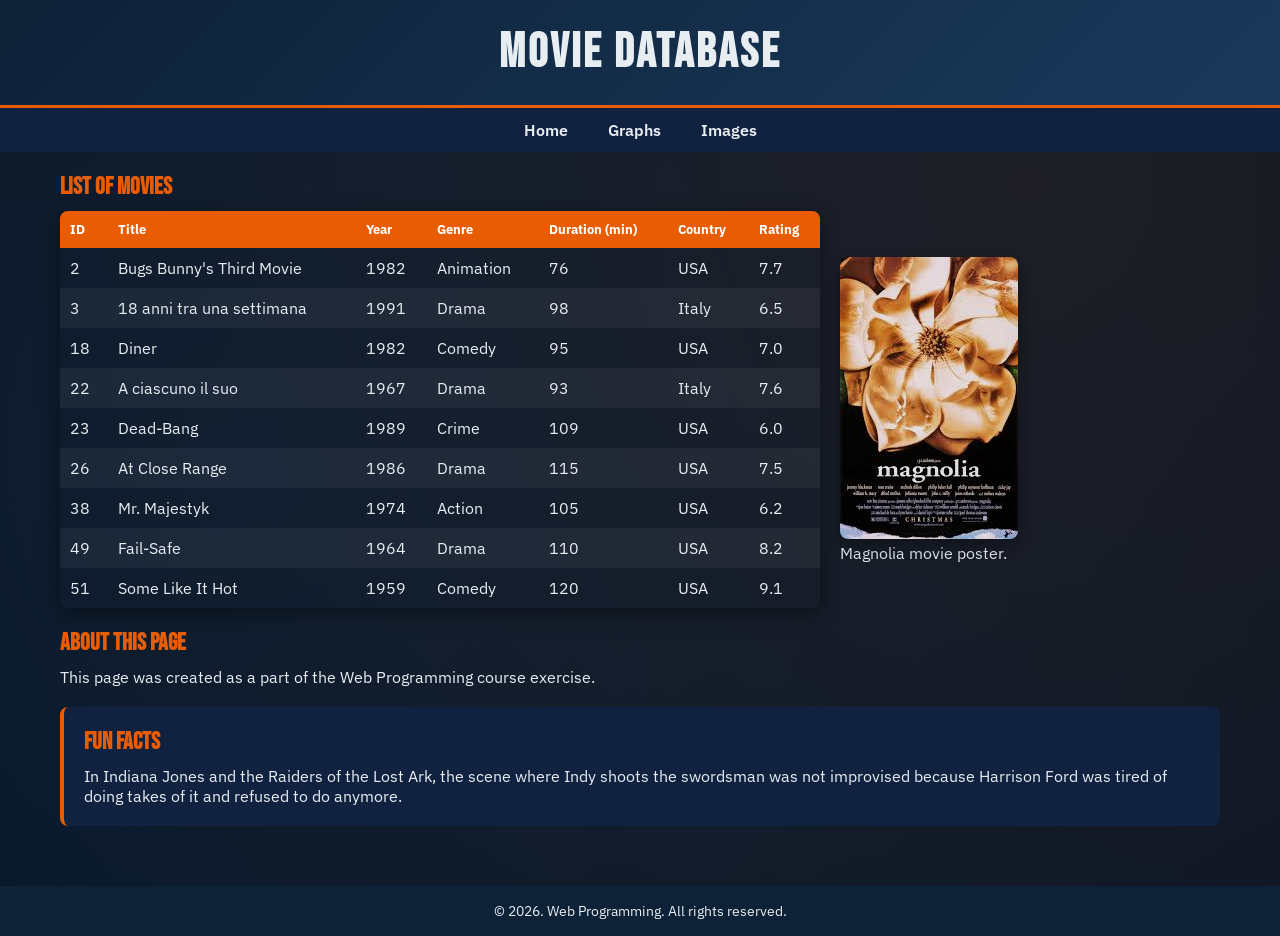
<file: index.html>
<!DOCTYPE html>
<html lang="hr">
<head>
  <meta charset="UTF-8">
  <meta name="viewport" content="width=device-width, initial-scale=1.0">
  <!-- SEO meta tag: opisuje sadržaj stranice za tražilice -->
  <meta name="description" content="Movie Database - stranica za prikazivanje filmova">
  <!-- Pristupačnost: definira jezik i charset za screen readere -->
  <meta name="theme-color" content="#1a3a5c">

  <title>Movie Database</title>

  <!-- Google Fonts - karakteristični fontovi -->
  <link rel="preconnect" href="https://fonts.googleapis.com">
  <link href="https://fonts.googleapis.com/css2?family=Bebas+Neue&family=IBM+Plex+Sans:wght@300;400;600&display=swap" rel="stylesheet">
  <!-- Vanjski CSS -->
  <link rel="stylesheet" href="styles/style.css">
</head>
<body>
<!-- ==================== HEADER ==================== -->
	<header>
		<h1 class="header-title">Movie Database</h1>
	</header>

	<!-- ==================== NAVIGATION ==================== -->
	<nav aria-label="Primary navigation">
		<ul class="nav-menu">
			<li><a href="./index.html">Home</a></li>
			<li><a href="pages/graph.html">Graphs</a></li>
			<li><a href="pages/images.html">Images</a></li>
		</ul>
	</nav>

	<!-- ==================== MAIN ==================== -->
	<main>

		<!-- Section - Movie table and Image -->
		<section class="content-section" aria-labelledby="movie-titles">
			<h2 id="movie-titles">List of Movies</h2>

			<div class="table-image-layout">

				<!-- Movie table -->
				<div class="table-wrapper">
					<table>
						<thead>
							<tr>
								<th>ID</th>
								<th>Title</th>
								<th>Year</th>
								<th>Genre</th>
								<th>Duration (min)</th>
								<th>Country</th>
								<th>Rating</th>
							</tr>
						</thead>
						<tbody>
							<tr><td>2</td><td>Bugs Bunny's Third Movie</td><td>1982</td><td>Animation</td><td>76</td><td>USA</td><td>7.7</td></tr>
							<tr><td>3</td><td>18 anni tra una settimana</td><td>1991</td><td>Drama</td><td>98</td><td>Italy</td><td>6.5</td></tr>
							<tr><td>18</td><td>Diner</td><td>1982</td><td>Comedy</td><td>95</td><td>USA</td><td>7.0</td></tr>
							<tr><td>22</td><td>A ciascuno il suo</td><td>1967</td><td>Drama</td><td>93</td><td>Italy</td><td>7.6</td></tr>
							<tr><td>23</td><td>Dead-Bang</td><td>1989</td><td>Crime</td><td>109</td><td>USA</td><td>6.0</td></tr>
							<tr><td>26</td><td>At Close Range</td><td>1986</td><td>Drama</td><td>115</td><td>USA</td><td>7.5</td></tr>
							<tr><td>38</td><td>Mr. Majestyk</td><td>1974</td><td>Action</td><td>105</td><td>USA</td><td>6.2</td></tr>
							<tr><td>49</td><td>Fail-Safe</td><td>1964</td><td>Drama</td><td>110</td><td>USA</td><td>8.2</td></tr>
							<tr><td>51</td><td>Some Like It Hot</td><td>1959</td><td>Comedy</td><td>120</td><td>USA</td><td>9.1</td></tr>
						</tbody>
					</table>
				</div>

				<!-- Responsive image: desktop vs mobile version -->
				<aside class="image-aside" aria-label="Featured movie">
					<figure>
						<picture>
							<source srcset="./images/magnolia.jpg" media="(min-width: 768px)">
							<source srcset="./images/sentimental_value.jpg" media="(max-width: 767px)">
							<img src="./images/magnolia.jpg" alt="Magnolia" role="img" aria-describedby="image-description" class="featured-image">
						</picture>

						<figcaption id="image-description">
							Magnolia movie poster.
						</figcaption>
					</figure>
				</aside>

			</div>
		</section>

		<!-- Section - webpage information -->
		<section class="content-section fade-in" aria-labelledby="about-page">
			<h2 id="about-page">About this page</h2>
			<p>
				This page was created as a part of the Web Programming course exercise.
			</p>

			<!--
			<a href="#movie-titles" class="cta-button" role="button">
				Go to Movie Gallery
			</a>
			-->
		</section>

		<!-- Article -->
		<article class="content-section slide-in" aria-labelledby="about-page">
			<h2 id="about-page">Fun Facts</h2>
			<p>
				In Indiana Jones and the Raiders of the Lost Ark, the scene where Indy shoots the swordsman was not improvised because Harrison Ford was tired of doing takes of it and refused to do anymore.
			</p>
		</article>

	</main>

	<!-- ==================== FOOTER ==================== -->
	<footer>
		<p>&copy; 2026. Web Programming. All rights reserved.</p>
	</footer>	
</body>
</html>
</file>
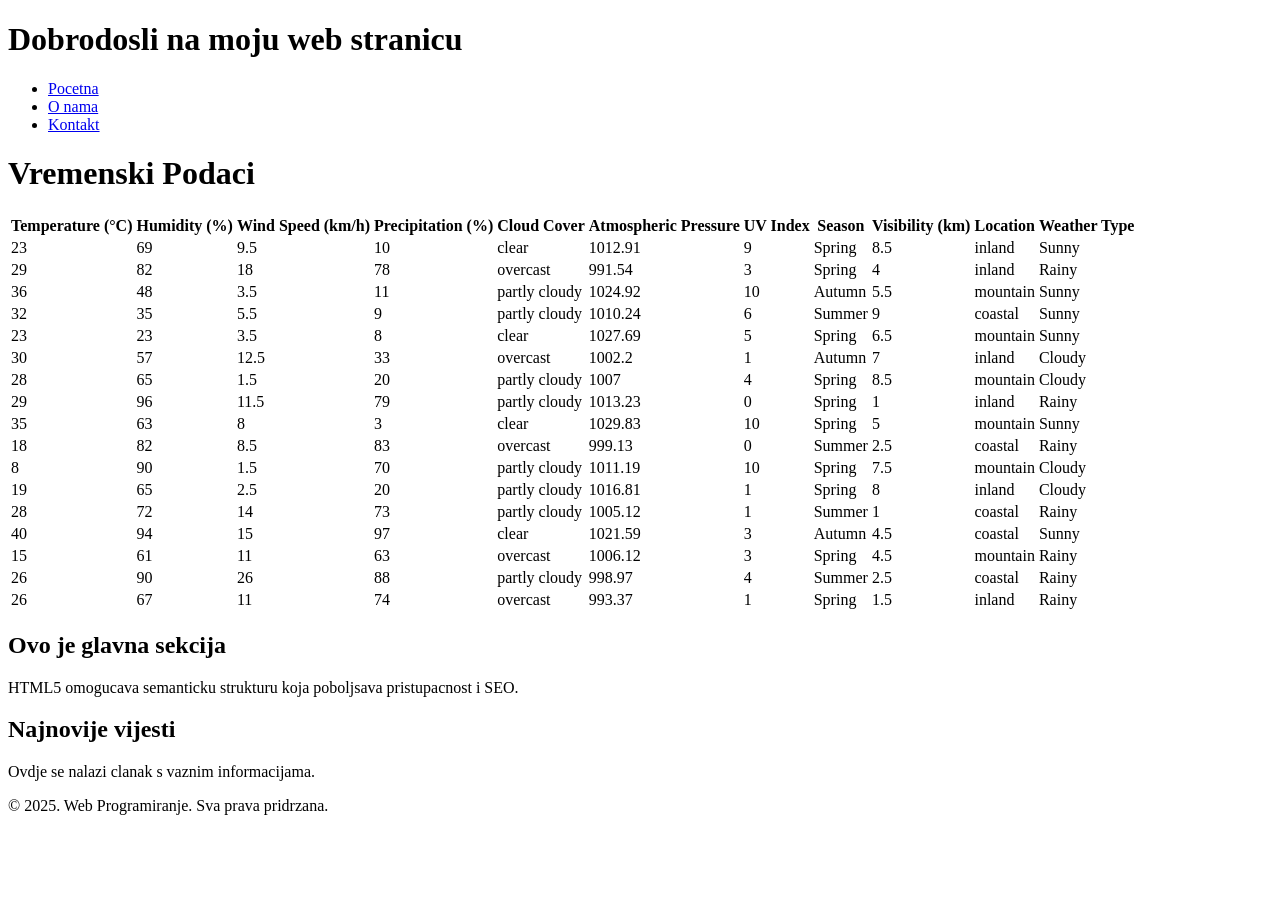
<file: index_predlozak.html>
<!DOCTYPE html>
	<html lang="hr">
	<head>
		<meta charset="UTF-8">
		<meta name="viewport" content="width=device-width, initial-scale=1.0">
		<!--dodati meta tag bitan za stranicu-->
		<!--dodati link za css dokumente -->
		<title>Primjer HTML5 stranice</title> <!--promijeniti odgovarajući tekst na stranici
		ovo je samo predložak-->
	</head>
	<body>
		<header>
		<h1>Dobrodosli na moju web stranicu</h1>
		</header>
		<!-- <header>
       <nav aria-labelledby="primarna-navigacija">
        <h2 id="primarna-navigacija">Primarna navigacija</h2>
        
        </nav>
        </header>
    -->
		<nav> <!-- dodati obilježja za ARIA-->
			<ul> <!-- dodati da je navigacija lijevo poravnata i da je skrivena
								
				LV1: bez upotrebe javascripta -->
				<li><a href="#">Pocetna</a></li>
				<li><a href="#">O nama</a></li>
				<li><a href="#">Kontakt</a></li>
			</ul>
		</nav>
<!--
		<h1>Popis Filmova</h1>

		<table>
			<tr>
				<th>ID</th>
				<th>Naslov</th>
				<th>Godina</th>
				<th>Žanr</th>
				<th>Trajanje</th>
				<th>Država</th>
				<th>Ocjena</th>
			</tr>
			<tr><td>2</td><td>Bugs Bunny's Third Movie</td><td>1982</td><td>Animacija</td><td>76</td><td>SAD</td><td>7.7</td></tr>
			<tr><td>3</td><td>18 anni tra una settimana</td><td>1991</td><td>Drama</td><td>98</td><td>Italija</td><td>6.5</td></tr>
			<tr><td>17</td><td>Ride a Wild Pony</td><td>1976</td><td>Romantični</td><td>91</td><td>SAD</td><td>5.7</td></tr>
			<tr><td>18</td><td>Diner</td><td>1982</td><td>Komedija</td><td>95</td><td>SAD</td><td>7.0</td></tr>
			<tr><td>20</td><td>A che servono questi quattrini?</td><td>1942</td><td>Komedija</td><td>85</td><td>Italija</td><td>5.9</td></tr>
			<tr><td>22</td><td>A ciascuno il suo</td><td>1967</td><td>Drama</td><td>93</td><td>Italija</td><td>7.6</td></tr>
			<tr><td>23</td><td>Dead-Bang</td><td>1989</td><td>Krimić</td><td>109</td><td>SAD</td><td>6.0</td></tr>
			<tr><td>24</td><td>A... come assassino</td><td>1966</td><td>Triler</td><td>80</td><td>Italija</td><td>5.2</td></tr>
			<tr><td>26</td><td>At Close Range</td><td>1986</td><td>Drama</td><td>115</td><td>SAD</td><td>7.5</td></tr>
			<tr><td>30</td><td>A Ghentar si muore facile</td><td>1968</td><td>Avantura</td><td>101</td><td>Italija</td><td>4.8</td></tr>
			<tr><td>32</td><td>Sleeping with the Enemy</td><td>1990</td><td>Drama</td><td>96</td><td>SAD</td><td>5.0</td></tr>
			<tr><td>34</td><td>In Bed With Madonna</td><td>1990</td><td>Dokumentarni</td><td>111</td><td>SAD</td><td>5.3</td></tr>
			<tr><td>36</td><td>Bowery at Midnight</td><td>1942</td><td>Horor</td><td>62</td><td>SAD</td><td>5.1</td></tr>
			<tr><td>37</td><td>A mezzanotte va la ronda del piacere</td><td>1975</td><td>Komedija</td><td>100</td><td>Italija</td><td>5.8</td></tr>
			<tr><td>38</td><td>Mr. Majestyk</td><td>1974</td><td>Akcija</td><td>105</td><td>SAD</td><td>6.2</td></tr>
			<tr><td>45</td><td>Warning Sign</td><td>1985</td><td>Akcija</td><td>99</td><td>SAD</td><td>4.8</td></tr>
			<tr><td>47</td><td>About Last Night</td><td>1986</td><td>Komedija</td><td>113</td><td>SAD</td><td>5.9</td></tr>
			<tr><td>49</td><td>Fail-Safe</td><td>1964</td><td>Drama</td><td>110</td><td>SAD</td><td>8.2</td></tr>
			<tr><td>51</td><td>Some Like It Hot</td><td>1959</td><td>Komedija</td><td>120</td><td>SAD</td><td>9.1</td></tr>
		</table>
		-->


		<h1>Vremenski Podaci</h1>

		<table>
			<tr>
				<th>Temperature (°C)</th>
				<th>Humidity (%)</th>
				<th>Wind Speed (km/h)</th>
				<th>Precipitation (%)</th>
				<th>Cloud Cover</th>
				<th>Atmospheric Pressure</th>
				<th>UV Index</th>
				<th>Season</th>
				<th>Visibility (km)</th>
				<th>Location</th>
				<th>Weather Type</th>
			</tr>
			<tr><td>23</td><td>69</td><td>9.5</td><td>10</td><td>clear</td><td>1012.91</td><td>9</td><td>Spring</td><td>8.5</td><td>inland</td><td>Sunny</td></tr>
			<tr><td>29</td><td>82</td><td>18</td><td>78</td><td>overcast</td><td>991.54</td><td>3</td><td>Spring</td><td>4</td><td>inland</td><td>Rainy</td></tr>
			<tr><td>36</td><td>48</td><td>3.5</td><td>11</td><td>partly cloudy</td><td>1024.92</td><td>10</td><td>Autumn</td><td>5.5</td><td>mountain</td><td>Sunny</td></tr>
			<tr><td>32</td><td>35</td><td>5.5</td><td>9</td><td>partly cloudy</td><td>1010.24</td><td>6</td><td>Summer</td><td>9</td><td>coastal</td><td>Sunny</td></tr>
			<tr><td>23</td><td>23</td><td>3.5</td><td>8</td><td>clear</td><td>1027.69</td><td>5</td><td>Spring</td><td>6.5</td><td>mountain</td><td>Sunny</td></tr>
			<tr><td>30</td><td>57</td><td>12.5</td><td>33</td><td>overcast</td><td>1002.2</td><td>1</td><td>Autumn</td><td>7</td><td>inland</td><td>Cloudy</td></tr>
			<tr><td>28</td><td>65</td><td>1.5</td><td>20</td><td>partly cloudy</td><td>1007</td><td>4</td><td>Spring</td><td>8.5</td><td>mountain</td><td>Cloudy</td></tr>
			<tr><td>29</td><td>96</td><td>11.5</td><td>79</td><td>partly cloudy</td><td>1013.23</td><td>0</td><td>Spring</td><td>1</td><td>inland</td><td>Rainy</td></tr>
			<tr><td>35</td><td>63</td><td>8</td><td>3</td><td>clear</td><td>1029.83</td><td>10</td><td>Spring</td><td>5</td><td>mountain</td><td>Sunny</td></tr>
			<tr><td>18</td><td>82</td><td>8.5</td><td>83</td><td>overcast</td><td>999.13</td><td>0</td><td>Summer</td><td>2.5</td><td>coastal</td><td>Rainy</td></tr>
			<tr><td>8</td><td>90</td><td>1.5</td><td>70</td><td>partly cloudy</td><td>1011.19</td><td>10</td><td>Spring</td><td>7.5</td><td>mountain</td><td>Cloudy</td></tr>
			<tr><td>19</td><td>65</td><td>2.5</td><td>20</td><td>partly cloudy</td><td>1016.81</td><td>1</td><td>Spring</td><td>8</td><td>inland</td><td>Cloudy</td></tr>
			<tr><td>28</td><td>72</td><td>14</td><td>73</td><td>partly cloudy</td><td>1005.12</td><td>1</td><td>Summer</td><td>1</td><td>coastal</td><td>Rainy</td></tr>
			<tr><td>40</td><td>94</td><td>15</td><td>97</td><td>clear</td><td>1021.59</td><td>3</td><td>Autumn</td><td>4.5</td><td>coastal</td><td>Sunny</td></tr>
			<tr><td>15</td><td>61</td><td>11</td><td>63</td><td>overcast</td><td>1006.12</td><td>3</td><td>Spring</td><td>4.5</td><td>mountain</td><td>Rainy</td></tr>
			<tr><td>26</td><td>90</td><td>26</td><td>88</td><td>partly cloudy</td><td>998.97</td><td>4</td><td>Summer</td><td>2.5</td><td>coastal</td><td>Rainy</td></tr>
			<tr><td>26</td><td>67</td><td>11</td><td>74</td><td>overcast</td><td>993.37</td><td>1</td><td>Spring</td><td>1.5</td><td>inland</td><td>Rainy</td></tr>
		</table>


		<section> <!-- dodati neke od obilježja za ARIA-->
			<h2>Ovo je glavna sekcija</h2>
			<p>HTML5 omogucava semanticku strukturu koja poboljsava pristupacnost i SEO.</p>
		</section>
		 <!-- dodati jedan aside na desnoj strani s ugrađenom google mapom/filmom ili slično-->
		<article>
			<h2>Najnovije vijesti</h2>
			<p>Ovdje se nalazi clanak s vaznim informacijama.</p>
		</article>
		

		<!--dodati odgovarajuće elemente na temelju danog zadatka: tablice, slike, tekst
		Nepotrebno obrisati! -->
		<footer>
		<p>&copy; 2025. Web Programiranje. Sva prava pridrzana.</p>
		</footer>
	</body>
	</html>
</file>
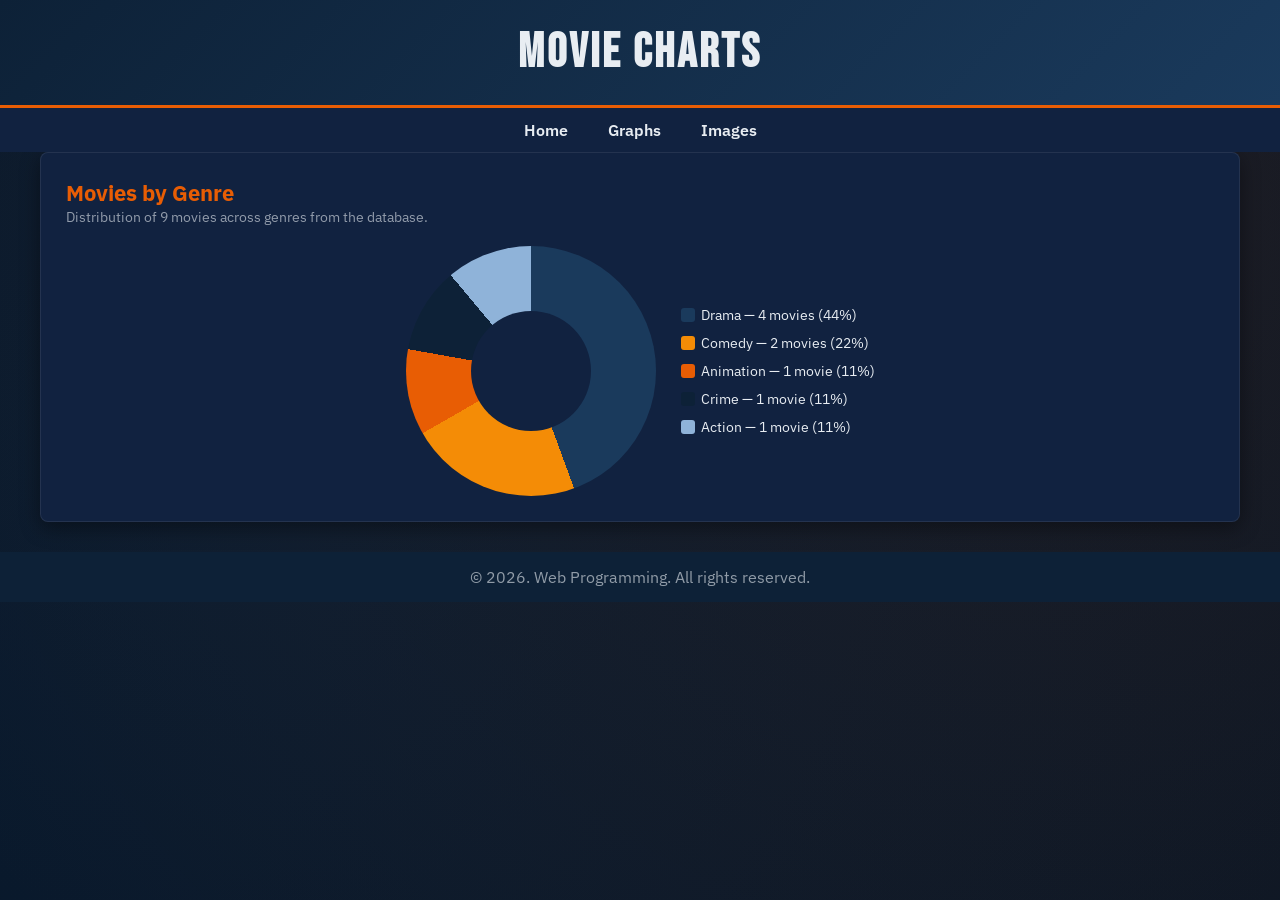
<file: pages/graph.html>
<!DOCTYPE html>
<html lang="en">
<head>
	<meta charset="UTF-8">
	<meta name="viewport" content="width=device-width, initial-scale=1.0">

	<!-- SEO: page description shown in search engine results -->
	<meta name="description" content="Vizualni prikaz podataka o filmovima.">

	<!-- SEO: keywords for search engine ranking -->
	<meta name="keywords" content="movies, charts, movie ratings, genre statistics, cinema data">

	<link rel="preconnect" href="https://fonts.googleapis.com">
  	<link href="https://fonts.googleapis.com/css2?family=Bebas+Neue&family=IBM+Plex+Sans:wght@300;400;600&display=swap" rel="stylesheet">
	<link rel="stylesheet" href="../styles/style_grafikon.css">
  	<title>Movie Charts</title>
</head>

<body>
	<!-- ==================== HEADER ==================== -->
	<header>
		<h1 class="header-title">Movie Charts</h1>
	</header>
	<!-- ==================== NAVIGATION ==================== -->
	<nav aria-label="Primary navigation">
		<ul class="nav-menu">
			<li><a href="../index.html">Home</a></li>
			<li><a href="./graph.html">Graphs</a></li>
			<li><a href="./images.html">Images</a></li>
		</ul>
	</nav>

	<!-- ==================== MAIN ==================== -->
	<main>

		<!-- ====== DONUT CHART: Movies by Genre ====== -->
		<section class="chart-section" aria-labelledby="genre-chart-title">
			<h2 id="genre-chart-title">Movies by Genre</h2>
			<p class="chart-description">Distribution of 9 movies across genres from the database.</p>

			<div class="donut-container">
				<!--
					Genre data from index.html table:
					Drama: 4 movies (44.4%)
					Comedy: 2 movies (22.2%)
					Animation: 1 movie (11.1%)
					Crime: 1 movie (11.1%)
					Action: 1 movie (11.1%)

					Cumulative percentages for conic-gradient:
					Drama:     0% - 44.4%
					Comedy:    44.4% - 66.7%
					Animation: 66.7% - 77.8%
					Crime:     77.8% - 88.9%
					Action:    88.9% - 100%
				-->
				<div class="donut-chart" role="img" aria-label="Donut chart: Drama 44%, Comedy 22%, Animation 11%, Crime 11%, Action 11%">
					<div class="donut-hole"></div>
				</div>

				<!-- Legend -->
				<ul class="chart-legend" aria-label="Chart legend">
					<li><span class="legend-color legend-drama"></span> Drama — 4 movies (44%)</li>
					<li><span class="legend-color legend-comedy"></span> Comedy — 2 movies (22%)</li>
					<li><span class="legend-color legend-animation"></span> Animation — 1 movie (11%)</li>
					<li><span class="legend-color legend-crime"></span> Crime — 1 movie (11%)</li>
					<li><span class="legend-color legend-action"></span> Action — 1 movie (11%)</li>
				</ul>
			</div>
		</section>

		<!-- ====== BAR CHART: Movie Ratings ====== -->
		<section class="chart-section-bar" aria-labelledby="ratings-chart-title">
			<h2 id="ratings-chart-title">Movie Ratings</h2>
			<p class="chart-description">Ratings out of 10 for each movie in the database.</p>

			<div class="bar-chart" role="img" aria-label="Bar chart showing movie ratings from 6.0 to 9.1">

				<!-- Y-axis labels -->
				<div class="bar-y-axis">
					<span>10</span>
					<span>8</span>
					<span>6</span>
					<span>4</span>
					<span>2</span>
					<span>0</span>
				</div>

				<!-- Bars container -->
				<div class="bar-chart-bars">

					<!--
						Rating data from index.html:
						Bar heights = (rating / 10) * 100%
						Using CSS variables --bar-height for each
					-->
					<div class="bar-wrapper">
						<div class="bar" style="--bar-height: 77%;">
							<span class="bar-value">7.7</span>
						</div>
						<span class="bar-label">Bugs Bunny</span>
					</div>

					<div class="bar-wrapper">
						<div class="bar" style="--bar-height: 65%;">
							<span class="bar-value">6.5</span>
						</div>
						<span class="bar-label">18 anni</span>
					</div>

					<div class="bar-wrapper">
						<div class="bar" style="--bar-height: 70%;">
							<span class="bar-value">7.0</span>
						</div>
						<span class="bar-label">Diner</span>
					</div>

					<div class="bar-wrapper">
						<div class="bar" style="--bar-height: 76%;">
							<span class="bar-value">7.6</span>
						</div>
						<span class="bar-label">A ciascuno</span>
					</div>

					<div class="bar-wrapper">
						<div class="bar" style="--bar-height: 60%;">
							<span class="bar-value">6.0</span>
						</div>
						<span class="bar-label">Dead-Bang</span>
					</div>

					<div class="bar-wrapper">
						<div class="bar" style="--bar-height: 75%;">
							<span class="bar-value">7.5</span>
						</div>
						<span class="bar-label">At Close Range</span>
					</div>

					<div class="bar-wrapper">
						<div class="bar" style="--bar-height: 62%;">
							<span class="bar-value">6.2</span>
						</div>
						<span class="bar-label">Mr. Majestyk</span>
					</div>

					<div class="bar-wrapper">
						<div class="bar" style="--bar-height: 82%;">
							<span class="bar-value">8.2</span>
						</div>
						<span class="bar-label">Fail-Safe</span>
					</div>

					<div class="bar-wrapper">
						<div class="bar" style="--bar-height: 91%;">
							<span class="bar-value">9.1</span>
						</div>
						<span class="bar-label">Some Like It Hot</span>
					</div>

				</div>
			</div>
		</section>

	</main>

    <!-- ==================== FOOTER ==================== -->
	<footer>
		<p>&copy; 2026. Web Programming. All rights reserved.</p>
	</footer>

</body>
</file>
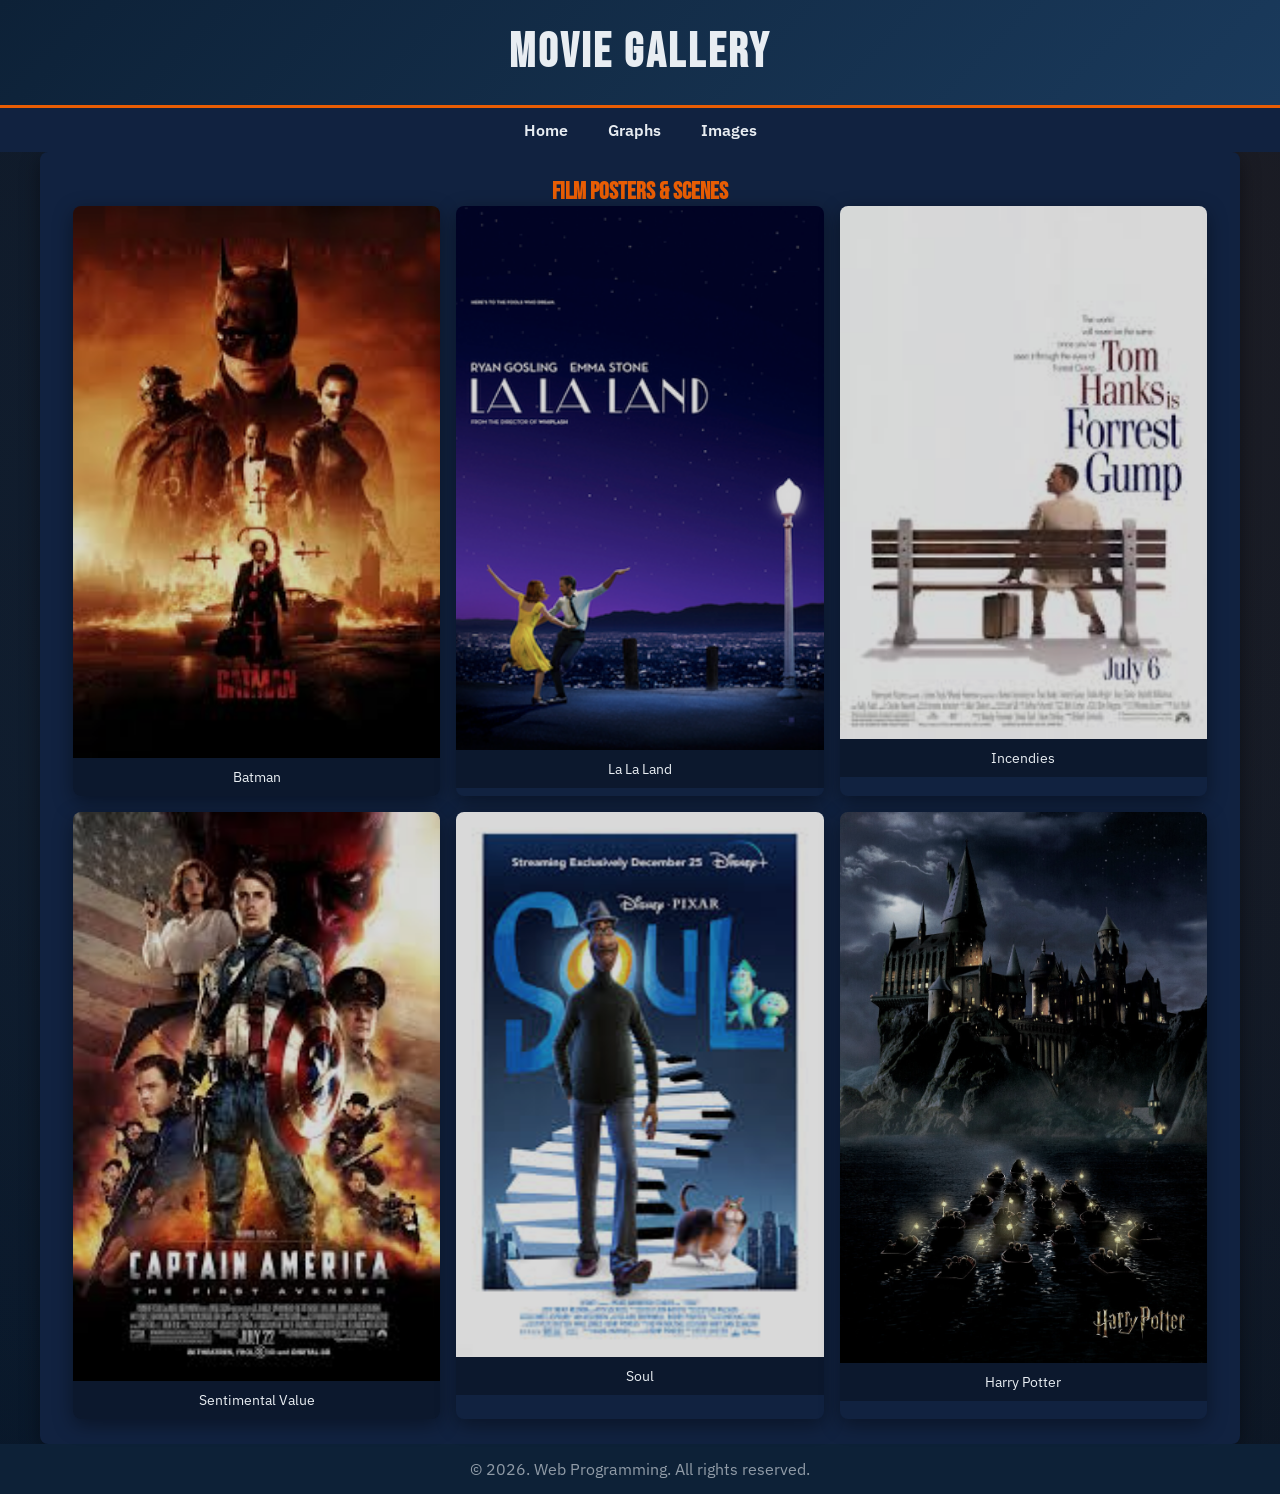
<file: pages/images.html>
<!DOCTYPE html>
<html lang="en">
<head>
	<meta charset="UTF-8">
	<meta name="viewport" content="width=device-width, initial-scale=1.0">

	<!-- SEO: page description shown in search engine results -->
	<meta name="description" content="Movie image gallery with posters and scenes from classic and modern films.">

	<!-- SEO: keywords for search engine ranking -->
	<meta name="keywords" content="movies, movie posters, film gallery, cinema images">

	<link rel="stylesheet" href="../styles/style_images.css">
	<title>Movie Gallery</title>
</head>

<body>

	<!-- ==================== HEADER ==================== -->
	<header>
		<h1 class="header-title">Movie Gallery</h1>
	</header>

	<!-- ==================== NAVIGATION ==================== -->
	<nav aria-label="Primary navigation">
		<ul class="nav-menu">
			<li><a href="../index.html">Home</a></li>
			<li><a href="./graph.html">Graphs</a></li>
			<li><a href="./images.html">Images</a></li>
		</ul>
	</nav>

	<!-- ==================== MAIN ==================== -->
	<main>

		<!-- Gallery section -->
		<section class="gallery-section" aria-labelledby="gallery-title">
			<h2 id="gallery-title">Film Posters & Scenes</h2>

			<div class="gallery" role="list" aria-label="Movie image gallery">

				<!-- Image 1 -->
				<figure class="gallery-item" role="listitem">
					<a href="#img1" aria-label="Open fullscreen view of Batman">
						<img
							src="../images/images.jpg"
							alt="Batman movie poster"
							loading="lazy"
						>
					</a>
					<figcaption>Batman</figcaption>
				</figure>

				<!-- Image 2 -->
				<figure class="gallery-item" role="listitem">
					<a href="#img2" aria-label="Open fullscreen view of La La Land">
						<img
							src="../images/La_La_Land_(film).png"
							alt="La La Land movie poster"
							loading="lazy"
						>
					</a>
					<figcaption>La La Land</figcaption>
				</figure>

				<!-- Image 3 -->
				<figure class="gallery-item" role="listitem">
					<a href="#img3" aria-label="Open fullscreen view of Forest Gump">
						<img
							src="../images/forestgump.jpg"
							alt="Incendies movie poster"
							loading="lazy"
						>
					</a>
					<figcaption>Incendies</figcaption>
				</figure>

				<!-- Image 4 -->
				<figure class="gallery-item" role="listitem">
					<a href="#img4" aria-label="Open fullscreen view of Captain America">
						<img
							src="../images/captainamerica.jpg"
							alt="Sentimental Value movie poster"
							loading="lazy"
						>
					</a>
					<figcaption>Sentimental Value</figcaption>
				</figure>

				<!-- Image 5 -->
				<figure class="gallery-item" role="listitem">
					<a href="#img5" aria-label="Open fullscreen view of Soul">
						<img
							src="../images/soul.jpg"
							alt="Soul movie poster"
							loading="lazy"
						>
					</a>
					<figcaption>Soul</figcaption>
				</figure>

				<!-- Image 6 -->
				<figure class="gallery-item" role="listitem">
					<a href="#img6" aria-label="Open fullscreen view of Harry Potter">
						<img
							src="../images/harry_potter.jpg"
							alt="Harry Potter movie poster"
							loading="lazy"
						>
					</a>
					<figcaption>Harry Potter</figcaption>
				</figure>

			</div>
		</section>

		<!-- ==================== CSS-ONLY LIGHTBOXES ==================== -->
		<!-- Each lightbox is shown/hidden via the :target pseudo-class -->

		<!-- Lightbox 1 -->
		<div id="img1" class="lightbox" role="dialog" aria-label="Fullscreen view of Batman">
			<div class="lightbox-content">
				<a href="#" class="lightbox-close" aria-label="Close fullscreen view">&times;</a>
				<figure>
					<img src="../images/images.jpg" alt="Batman movie poster - fullscreen view">
					<figcaption>Batman</figcaption>
				</figure>
			</div>
		</div>

		<!-- Lightbox 2 -->
		<div id="img2" class="lightbox" role="dialog" aria-label="Fullscreen view of La La Land">
			<div class="lightbox-content">
				<a href="#" class="lightbox-close" aria-label="Close fullscreen view">&times;</a>
				<figure>
					<img src="../images/La_La_Land_(film).png" alt="La La Land movie poster - fullscreen view">
					<figcaption>La La Land</figcaption>
				</figure>
			</div>
		</div>

		<!-- Lightbox 3 -->
		<div id="img3" class="lightbox" role="dialog" aria-label="Fullscreen view of Incendies">
			<div class="lightbox-content">
				<a href="#" class="lightbox-close" aria-label="Close fullscreen view">&times;</a>
				<figure>
					<img src="../images/forestgump.jpg" alt="Forest Gump movie poster - fullscreen view">
					<figcaption>Forest Gump</figcaption>
				</figure>
			</div>
		</div>

		<!-- Lightbox 4 -->
		<div id="img4" class="lightbox" role="dialog" aria-label="Fullscreen view of Sentimental Value">
			<div class="lightbox-content">
				<a href="#" class="lightbox-close" aria-label="Close fullscreen view">&times;</a>
				<figure>
					<img src="../images/captainamerica.jpg" alt="Captain America movie poster - fullscreen view">
					<figcaption>Captain America</figcaption>
				</figure>
			</div>
		</div>

		<!-- Lightbox 5 -->
		<div id="img5" class="lightbox" role="dialog" aria-label="Fullscreen view of The Two Towers">
			<div class="lightbox-content">
				<a href="#" class="lightbox-close" aria-label="Close fullscreen view">&times;</a>
				<figure>
					<img src="../images/soul.jpg" alt="Soul movie poster - fullscreen view">
					<figcaption>Soul</figcaption>
				</figure>
			</div>
		</div>

		<!-- Lightbox 6 -->
		<div id="img6" class="lightbox" role="dialog" aria-label="Fullscreen view of Django Unchained">
			<div class="lightbox-content">
				<a href="#" class="lightbox-close" aria-label="Close fullscreen view">&times;</a>
				<figure>
					<img src="../images/harry_potter.jpg" alt="Harry Potter movie poster - fullscreen view">
					<figcaption>Harry potter</figcaption>
				</figure>
			</div>
		</div>

	</main>

	<!-- ==================== FOOTER ==================== -->
	<footer>
		<p>&copy; 2026. Web Programming. All rights reserved.</p>
	</footer>

</body>
</html>
</file>
<file: styles/style.css>
/* ============================================
   VARIJABLE
   ============================================ */
@import url('https://fonts.googleapis.com/css2?family=Bebas+Neue&family=IBM+Plex+Sans:wght@300;400;600&display=swap');

  
:root {
  --boja-primarna: #0d2137;
  --boja-sekundarna: #1a3a5c;
  --boja-akcent: #e85d04;
  --boja-akcent-svijetla: #f48c06;
  --boja-tekst: #e8edf2;
  --boja-pozadina: #071526;
  --boja-kartica: #112240;

  --font-naslov: 'Bebas Neue', sans-serif;
  --font-tekst: 'IBM Plex Sans', sans-serif;

  --razmak: 20px;
  --zaobljenje: 8px;
  --sjena: 0 6px 20px rgba(0,0,0,0.4);
}

* {
  margin: 0;
  padding: 0;
  box-sizing: border-box;
}

body {
  font-family: var(--font-tekst);
  background: var(--boja-pozadina);
  color: var(--boja-tekst);
  min-height: 100vh;

  background-image:
    radial-gradient(circle at 20% 50%, rgba(26,58,92,0.2), transparent),
    radial-gradient(circle at 80% 20%, rgba(232,93,4,0.1), transparent);
}

header {
  background: linear-gradient(135deg, var(--boja-primarna), var(--boja-sekundarna));
  padding: 1.5rem;
  border-bottom: 3px solid var(--boja-akcent);
  text-align: center;
}

.header-title {
  font-family: var(--font-naslov);
  font-size: clamp(2rem, 5vw, 3rem);
  letter-spacing: 3px;
}

nav {
	background: var(--boja-kartica);
	position: sticky;
	top: 0;
	z-index: 100;
}

.nav-menu {
	display: flex;
	justify-content: center;
	flex-wrap: wrap;
	list-style: none;
}

.nav-menu li a {
	display: block;
	padding: 12px 20px;
	text-decoration: none;
	color: var(--boja--tekst);
	font-weight: 600;
	transition: 0.3s;
}

.nav-menu li a:hover,
.nav-menu li a:focus {
	color: #fff;
	background: var(--boja-akcent);
}

main {
  max-width: 1200px;
  margin: auto;
  padding: var(--razmak);
}

/* ============================================
   SECTION
   ============================================ */
.content-section {
  margin-bottom: var(--razmak);
}

.content-section h2 {
  font-family: var(--font-naslov);
  margin-bottom: 10px;
  color: var(--boja-akcent);
}

/* ============================================
   TABLE + IMAGE LAYOUT
   ============================================ */
.table-image-layout {
  display: grid;
  grid-template-columns: 2fr 1fr;
  gap: var(--razmak);
}

/* ============================================
   TABLE
   ============================================ */
.table-wrapper {
  overflow-x: auto;
  box-shadow: var(--sjena);
  border-radius: var(--zaobljenje);
}

table {
  width: 100%;
  border-collapse: collapse;
}

thead {
  background: var(--boja-akcent);
}

th, td {
  padding: 10px;
  text-align: left;
}

th {
  color: white;
  font-size: 0.8rem;
}

tbody tr:nth-child(even) {
  background: rgba(255,255,255,0.05);
}

/* IZMJENA 2: hover highlight */
tbody tr:hover {
  background: rgba(232,93,4,0.2);
  transform: scale(1.01);
}

/* ============================================
   IMAGE ASIDE
   ============================================ */
.image-aside {
  display: flex;
  align-items: center;
}

.featured-image {
  width: 100%;
  border-radius: var(--zaobljenje);
  box-shadow: var(--sjena);

  /* IZMJENA 3: filter efekt */
  filter: brightness(0.9);
  transition: 0.3s;
}

.featured-image:hover {
  filter: brightness(1.1);
  transform: scale(1.03);
}

/* ============================================
   BUTTON
   ============================================ */
.cta-button {
  display: inline-block;
  margin-top: 15px;
  padding: 10px 20px;
  background: var(--boja-akcent);
  color: white;
  text-decoration: none;
  border-radius: var(--zaobljenje);
  transition: 0.3s;
}

.cta-button:hover {
  background: var(--boja-akcent-svijetla);
  transform: translateY(-2px);
}

/* ============================================
   ARTICLE
   ============================================ */
article {
  background: var(--boja-kartica);
  padding: var(--razmak);
  border-left: 4px solid var(--boja-akcent);
  border-radius: var(--zaobljenje);
}

/* ============================================
   FOOTER
   ============================================ */
footer {
  text-align: center;
  padding: 1rem;
  background: var(--boja-primarna);
  margin-top: 20px;
  font-size: 0.85rem;
}

/* ============================================
   ANIMACIJE
   ============================================ */
.fade-in {
  animation: fadeIn 1s ease;
}

.slide-in {
  animation: slideIn 0.8s ease;
}

@keyframes fadeIn {
  from { opacity: 0; }
  to { opacity: 1; }
}

@keyframes slideIn {
  from { transform: translateY(30px); opacity: 0; }
  to { transform: translateY(0); opacity: 1; }
}

/* ============================================
   RESPONSIVE
   ============================================ */
@media (max-width: 767px) {
  .table-image-layout {
    grid-template-columns: 1fr;
  }
}

@media (max-width: 767px) {
  .nav-menu {
    flex-direction: column;
    gap: 10px;
    text-align: center;
  }
}
</file>
<file: styles/style_grafikon.css>
@import url('https://fonts.googleapis.com/css2?family=Bebas+Neue&family=IBM+Plex+Sans:wght@300;400;600&display=swap');

:root {
	--boja-primarna: #0d2137;
	--boja-sekundarna: #1a3a5c;
	--boja-akcent: #e85d04;
	--boja-akcent-svijetla: #f48c06;
	--boja-tekst: #e8edf2;
	--boja-pozadina: #071526;
	--boja-kartica: #112240;

	--color-bg: var(--boja-pozadina);
	--color-text: var(--boja-tekst);
	--color-heading: var(--boja-akcent);
	--color-header-bg: var(--boja-primarna);
	--color-nav-bg: var(--boja-kartica);
	--color-nav-hover: var(--boja-akcent);
	--color-section-bg: var(--boja-kartica);
	--color-border: rgba(255,255,255,0.08);
	--color-muted: rgba(232,237,242,0.6);

	--font-naslov: 'Bebas Neue', sans-serif;
  	--font-tekst: 'IBM Plex Sans', sans-serif;

	--color-drama: #1a3a5c;
	--color-comedy: #f48c06;
	--color-animation: #e85d04;
	--color-crime: #0d2137;
	--color-action: #8fb3d9;

	--color-bar: var(--boja-akcent);
	--color-bar-hover: var(--boja-akcent-svijetla);

	--donut-size: 250px;
	--donut-hole-size: 120px;
	--bar-chart-height: 300px;

	--anim-donut: 1.2s;
	--anim-bar: 0.8s;
}

* {
	box-sizing: border-box;
	margin: 0;
	padding: 0;
}

body {
  font-family: var(--font-tekst);
  background: var(--boja-pozadina);
  color: var(--boja-tekst);
  min-height: 100vh;

  /* IZMJENA 1: modernija pozadina */
  background-image:
    radial-gradient(circle at 20% 50%, rgba(26,58,92,0.2), transparent),
    radial-gradient(circle at 80% 20%, rgba(232,93,4,0.1), transparent);
}

header {
  background: linear-gradient(135deg, var(--boja-primarna), var(--boja-sekundarna));
  padding: 1.5rem;
  border-bottom: 3px solid var(--boja-akcent);
  text-align: center;
}

.header-title {
  font-family: var(--font-naslov);
  font-size: clamp(2rem, 5vw, 3rem);
  letter-spacing: 3px;
}

nav {
	background: var(--color-nav-bg);
	position: sticky;
	top: 0;
	z-index: 100;
}

.nav-menu {
	display: flex;
	justify-content: center;
	flex-wrap: wrap;
	list-style: none;
}

.nav-menu li a {
	display: block;
	padding: 12px 20px;
	text-decoration: none;
	color: var(--color-text);
	font-weight: 600;
	transition: 0.3s;
}

.nav-menu li a:hover,
.nav-menu li a:focus {
	color: #fff;
	background: var(--color-nav-hover);
}

main {
  max-width: 1200px;
  margin: auto;
  padding: var(--razmak);
}

.chart-section {
	background: var(--color-section-bg);
	padding: 25px;
	margin-bottom: 20px;
	border-radius: 8px;
	border: 1px solid var(--color-border);
	box-shadow: 0 6px 20px rgba(0,0,0,0.4);
}

.chart-section-bar {
  background: var(--color-section-bg);
  padding: 25px;
  margin-bottom: 20px;
  border-radius: 8px;
  border: 1px solid var(--color-border);
  box-shadow: 0 6px 20px rgba(0,0,0,0.4);
  display: none;
}

.chart-section h2 {
	margin-top: 0;
	font-size: 1.4rem;
	color: var(--color-heading);
}

.chart-description {
	color: var(--color-muted);
	font-size: 0.9rem;
	margin-bottom: 20px;
}

.donut-container {
	display: flex;
	flex-direction: column;
	align-items: center;
	gap: 25px;
}

.donut-chart {
	width: var(--donut-size);
	height: var(--donut-size);
	border-radius: 50%;
	background: conic-gradient(
		var(--color-drama)     0% 44.4%,
		var(--color-comedy)    44.4% 66.7%,
		var(--color-animation) 66.7% 77.8%,
		var(--color-crime)     77.8% 88.9%,
		var(--color-action)    88.9% 100%
	);
	position: relative;
	animation: revealDonut var(--anim-donut) ease-out;
}

.donut-hole {
	position: absolute;
	top: 50%;
	left: 50%;
	transform: translate(-50%, -50%);
	width: var(--donut-hole-size);
	height: var(--donut-hole-size);
	background: var(--color-section-bg);
	border-radius: 50%;
}

@keyframes revealDonut {
	from {
		transform: rotate(-90deg);
		opacity: 0;
	}
	to {
		transform: rotate(0deg);
		opacity: 1;
	}
}

.chart-legend {
	list-style: none;
	display: flex;
	flex-wrap: wrap;
	gap: 10px 20px;
	justify-content: center;
}

.chart-legend li {
	display: flex;
	align-items: center;
	gap: 6px;
	font-size: 0.85rem;
	color: var(--color-text);
}

.legend-color {
	display: inline-block;
	width: 14px;
	height: 14px;
	border-radius: 3px;
	flex-shrink: 0;
}

.legend-drama     { background: var(--color-drama); }
.legend-comedy    { background: var(--color-comedy); }
.legend-animation { background: var(--color-animation); }
.legend-crime     { background: var(--color-crime); }
.legend-action    { background: var(--color-action); }

.bar-chart {
	display: none;
}

.bar-y-axis {
	display: flex;
	flex-direction: column;
	justify-content: space-between;
	height: var(--bar-chart-height);
	font-size: 0.75rem;
	color: var(--color-muted);
	margin-bottom: 45px;
	text-align: right;
	min-width: 20px;
}

.bar-chart-bars {
	display: flex;
	gap: 8px;
	align-items: flex-end;
	flex: 1;
	height: var(--bar-chart-height);
	border-left: 1px solid var(--color-border);
	border-bottom: 1px solid var(--color-border);
	padding: 0 5px;
	margin-bottom: 45px;
}

.bar-wrapper {
	display: flex;
	flex-direction: column;
	align-items: center;
	flex: 1;
	height: 100%;
	justify-content: flex-end;
	position: relative;
}

.bar {
	width: 100%;
	max-width: 60px;
	background: var(--color-bar);
	border-radius: 3px 3px 0 0;
	position: relative;
	transition: background 0.2s;
	animation: growBar var(--anim-bar) ease-out forwards;
	height: var(--bar-height);
}

@keyframes growBar {
	from {
		height: 0;
	}
	to {
		height: var(--bar-height);
	}
}

.bar:hover {
	background: var(--color-bar-hover);
}

.bar-value {
	position: absolute;
	top: -20px;
	left: 50%;
	transform: translateX(-50%);
	font-size: 0.7rem;
	font-weight: 600;
	color: var(--color-text);
	white-space: nowrap;
}

.bar-label {
	position: absolute;
	bottom: -40px;
	left: 50%;
	transform: translateX(-50%);
	font-size: 0.65rem;
	color: var(--color-muted);
	text-align: center;
	word-break: break-word;
	width: 70px;
}

footer {
	text-align: center;
	padding: 15px;
	background: var(--color-header-bg);
	color: var(--color-muted);
	margin-top: 30px;
}

@media (min-width: 769px) {
	.donut-container {
		flex-direction: row;
		justify-content: center;
	}

	.chart-legend {
		flex-direction: column;
	}
}

@media (max-width: 768px) {
	.nav-menu {
		flex-direction: column;
		gap: 10px;
		text-align: center;
	}

	.chart-section {
		padding: 15px;
    display: none;
    flex-direction: column;
	}

  .chart-section-bar {
    padding: 15px;
    display: flex;
    flex-direction: column;
  }

	:root {
		--donut-size: 200px;
		--donut-hole-size: 90px;
		--bar-chart-height: 220px;
	}
  
	.bar-chart {
		display: flex;
	}

	.bar-label {
		font-size: 0.55rem;
		width: 50px;
	}

	.bar-value {
		font-size: 0.6rem;
	}
}
</file>
<file: styles/style_images.css>
@import url('https://fonts.googleapis.com/css2?family=Bebas+Neue&family=IBM+Plex+Sans:wght@300;400;600&display=swap');

:root {
  --boja-primarna: #0d2137;
  --boja-sekundarna: #1a3a5c;
  --boja-akcent: #e85d04;
  --boja-akcent-svijetla: #f48c06;
  --boja-tekst: #e8edf2;
  --boja-pozadina: #071526;
  --boja-kartica: #112240;

  --font-naslov: 'Bebas Neue', sans-serif;
  --font-tekst: 'IBM Plex Sans', sans-serif;

  --zaobljenje: 8px;
  --sjena: 0 6px 20px rgba(0,0,0,0.4);
}

* {
  box-sizing: border-box;
  margin: 0;
  padding: 0;
}

body {
  font-family: var(--font-tekst);
  background: var(--boja-pozadina);
  color: var(--boja-tekst);

  background-image:
    radial-gradient(circle at 20% 50%, rgba(26,58,92,0.2), transparent),
    radial-gradient(circle at 80% 20%, rgba(232,93,4,0.1), transparent);
}

header {
  background: linear-gradient(135deg, var(--boja-primarna), var(--boja-sekundarna));
  padding: 1.5rem;
  border-bottom: 3px solid var(--boja-akcent);
  text-align: center;
}

.header-title {
  font-family: var(--font-naslov);
  font-size: clamp(2rem, 5vw, 3rem);
  letter-spacing: 3px;
}

nav {
	background: var(--boja-kartica);
	position: sticky;
	top: 0;
	z-index: 100;
}

.nav-menu {
	display: flex;
	justify-content: center;
	flex-wrap: wrap;
	list-style: none;
}

.nav-menu li a {
	display: block;
	padding: 12px 20px;
	text-decoration: none;
	color: var(--boja--tekst);
	font-weight: 600;
	transition: 0.3s;
}

.nav-menu li a:hover,
.nav-menu li a:focus {
	color: #fff;
	background: var(--boja-akcent);
}

/* ============================================
   MAIN
   ============================================ */
main {
  max-width: 1200px;
  margin: auto;
  padding: var(--razmak);
}

/* ============================================
   GALLERY SECTION (IZMJENA 4)
   ============================================ */
.gallery-section {
  background: var(--boja-kartica);
  padding: 25px;
  border-radius: var(--zaobljenje);
  box-shadow: var(--sjena);
}

.gallery-section h2 {
  text-align: center;
  font-family: var(--font-naslov);
  color: var(--boja-akcent);
}


.gallery {
  display: flex;
  flex-wrap: wrap;
  gap: 16px;
  justify-content: center;
}


.gallery-item {
  width: 100%;
  border-radius: var(--zaobljenje);
  overflow: hidden;
  background: var(--boja-kartica);
  box-shadow: var(--sjena);

  transition: transform 0.3s ease;
}


.gallery-item:hover {
  transform: translateY(-5px);
}


.gallery-item img {
  width: 100%;
  display: block;

  filter: brightness(0.85) saturate(0.8);
  transition: all 0.4s ease;
}

.gallery-item:hover img {
  transform: scale(1.08);
  filter: brightness(1) saturate(1.2);
}

.gallery-item figcaption {
  padding: 10px;
  text-align: center;
  font-size: 0.85rem;
  background: rgba(0,0,0,0.3);
}


.lightbox {
  display: none;
  position: fixed;
  top: 0;
  left: 0;
  width: 100%;
  height: 100%;

  background: rgba(7,21,38,0.95); /* TAMNI overlay */
  justify-content: center;
  align-items: center;
}

.lightbox:target {
  display: flex;
}


.lightbox-content img {
  max-width: 90%;
  max-height: 80vh;
  border-radius: var(--zaobljenje);
  box-shadow: var(--sjena);
}

/* close */
.lightbox-close {
  position: absolute;
  top: 20px;
  right: 30px;
  font-size: 2rem;
  color: white;
  text-decoration: none;
}

.lightbox-close:hover {
  color: var(--boja-akcent);
}


footer {
  text-align: center;
  padding: 15px;
  background: var(--boja-primarna);
  color: rgba(232,237,242,0.6);
}


.gallery-item {
  animation: fadeIn 0.6s ease both;
}

@keyframes fadeIn {
  from { opacity: 0; transform: translateY(20px); }
  to { opacity: 1; transform: translateY(0); }
}


@media (min-width: 600px) {
  .gallery-item {
    width: calc(50% - 16px);
  }
}

@media (min-width: 900px) {
  .gallery-item {
    width: calc(33.333% - 16px);
  }
}

@media (max-width: 767px) {
  .nav-menu {
    flex-direction: column;
    gap: 10px;
    text-align: center;
  }
}
</file>
